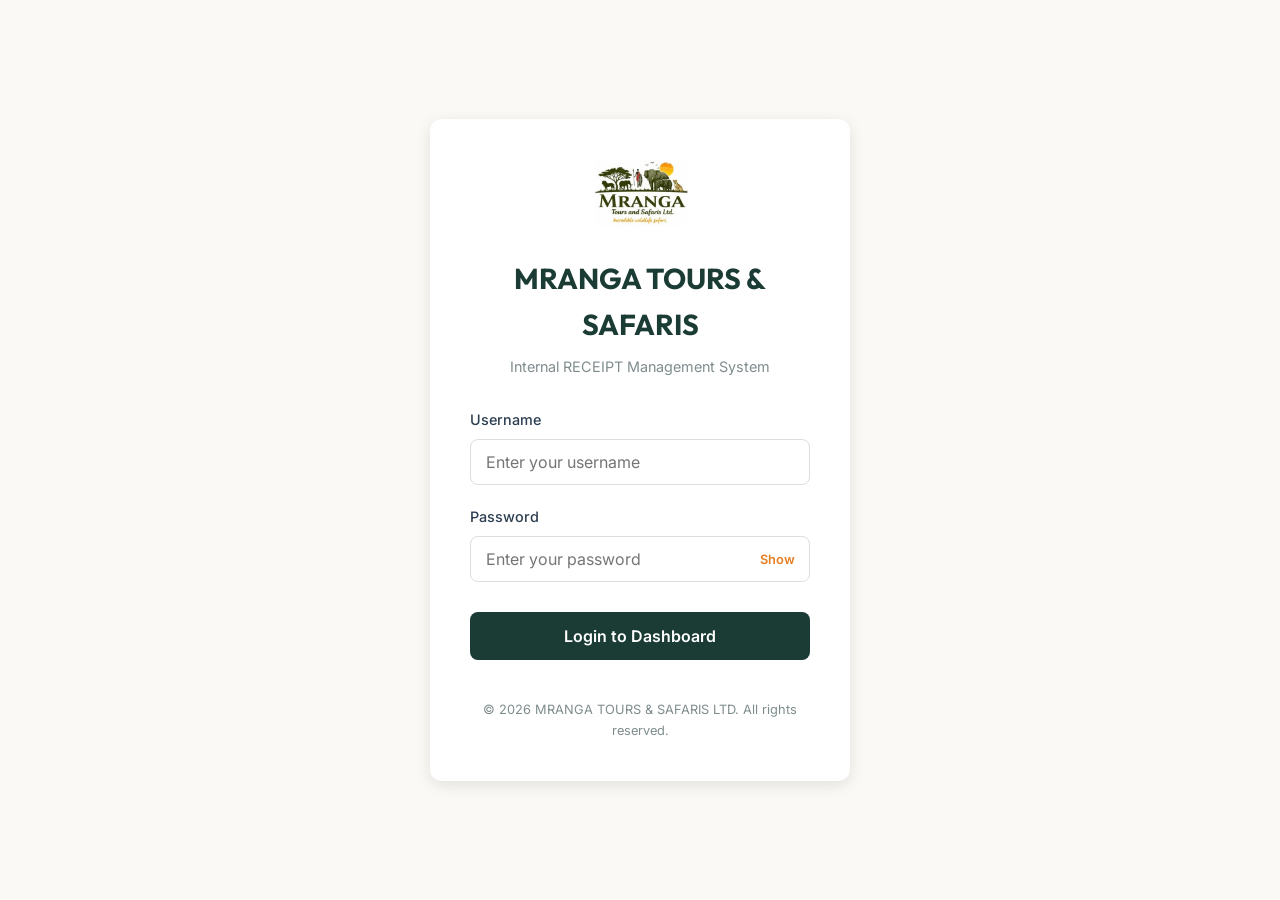
<file: index.html>
<!DOCTYPE html>
<html lang="en">
<head>
    <meta charset="UTF-8">
    <meta name="viewport" content="width=device-width, initial-scale=1.0">
    <title>Login - MRANGA TOURS & SAFARIS LTD - RECEIPT</title>
    <!-- Google Fonts: Inter and Outfit -->
    <link href="https://fonts.googleapis.com/css2?family=Inter:wght@400;500;600&family=Outfit:wght@600;700&display=swap" rel="stylesheet">
    <link rel="stylesheet" href="css/style.css">
</head>
<body class="login-body">
    <main class="login-container">
        <div class="login-card">
            <div class="login-header">
                <img src="assets/logo.png" alt="Mranga Tours & Safaris Ltd Logo" class="login-logo">
                <h1 class="login-title">MRANGA TOURS & SAFARIS</h1>
                <p class="login-subtitle">Internal RECEIPT Management System</p>
            </div>
            
            <form id="login-form">
                <div class="form-group">
                    <label for="username">Username</label>
                    <input type="text" id="username" name="username" placeholder="Enter your username" required>
                </div>
                
                <div class="form-group">
                    <label for="password">Password</label>
                    <div class="password-wrapper">
                        <input type="password" id="password" name="password" placeholder="Enter your password" required>
                        <button type="button" id="toggle-password" class="toggle-btn" aria-label="Toggle password visibility">
                            <span class="icon-show">Show</span>
                            <span class="icon-hide hidden">Hide</span>
                        </button>
                    </div>
                </div>
                
                <div id="error-message" class="error-message hidden">
                    Invalid username or password. Please try again.
                </div>
                
                <button type="submit" class="login-submit-btn">Login to Dashboard</button>
            </form>
            
            <footer class="login-footer">
                &copy; 2026 MRANGA TOURS & SAFARIS LTD. All rights reserved.
            </footer>
        </div>
    </main>

    <script src="js/auth.js"></script>
</body>
</html>
</file>
<file: css/style.css>
/* CSS Design System for MRANGA TOURS & SAFARIS LTD */

@import url('https://fonts.googleapis.com/css2?family=Inter:wght@400;500;600&family=Outfit:wght@600;700&display=swap');

:root {
    --primary-green: #1A3C34;
    --accent-orange: #E67E22;
    --light-beige: #FAF9F6;
    --text-dark: #2C3E50;
    --text-muted: #7F8C8D;
    --white: #FFFFFF;
    --error-red: #E74C3C;
    --shadow: 0 4px 15px rgba(0, 0, 0, 0.1);
    --border-radius: 8px;
    --card-radius: 12px;
}

* {
    margin: 0;
    padding: 0;
    box-sizing: border-box;
    font-family: 'Inter', sans-serif;
}

body {
    background-color: var(--light-beige);
    color: var(--text-dark);
    line-height: 1.6;
}

h1, h2, h3, h4, .section-title, .header-title {
    font-family: 'Outfit', sans-serif;
}

/* --- Login Page --- */
.login-body {
    display: flex;
    align-items: center;
    justify-content: center;
    min-height: 100vh;
}

.login-container {
    width: 100%;
    max-width: 420px;
}

.login-card {
    background: var(--white);
    padding: 40px;
    border-radius: var(--card-radius);
    box-shadow: var(--shadow);
    text-align: center;
}

.login-logo {
    width: 100px;
    margin-bottom: 20px;
}

.login-title {
    font-size: 1.8rem;
    color: var(--primary-green);
    margin-bottom: 8px;
}

.login-subtitle {
    color: var(--text-muted);
    font-size: 0.9rem;
    margin-bottom: 30px;
}

.form-group {
    text-align: left;
    margin-bottom: 20px;
}

label {
    display: block;
    font-weight: 500;
    margin-bottom: 8px;
    font-size: 0.9rem;
}

input, select, textarea {
    width: 100%;
    padding: 12px 15px;
    border: 1px solid #DDD;
    border-radius: var(--border-radius);
    font-size: 1rem;
    transition: border-color 0.3s ease;
}

input:focus, select:focus, textarea:focus {
    outline: none;
    border-color: var(--primary-green);
}

.password-wrapper {
    position: relative;
    display: flex;
    align-items: center;
}

.toggle-btn {
    position: absolute;
    right: 15px;
    background: none;
    border: none;
    color: var(--accent-orange);
    cursor: pointer;
    font-size: 0.8rem;
    font-weight: 600;
}

.login-submit-btn {
    width: 100%;
    padding: 14px;
    background: var(--primary-green);
    color: var(--white);
    border: none;
    border-radius: var(--border-radius);
    font-size: 1rem;
    font-weight: 600;
    cursor: pointer;
    margin-top: 10px;
    transition: background 0.3s ease;
}

.login-submit-btn:hover {
    background: #234d43;
}

.error-message {
    color: var(--error-red);
    font-size: 0.9rem;
    margin-bottom: 15px;
}

.login-footer {
    margin-top: 40px;
    font-size: 0.8rem;
    color: var(--text-muted);
}

.hidden {
    display: none !important;
}

/* --- Dashboard --- */
.dashboard-header {
    background: var(--primary-green);
    color: var(--white);
    padding: 15px 30px;
    display: flex;
    justify-content: space-between;
    align-items: center;
    box-shadow: var(--shadow);
}

.header-left {
    display: flex;
    align-items: center;
    gap: 15px;
}

.header-logo {
    height: 50px;
    background: white;
    border-radius: 5px;
    padding: 2px;
}

.header-title {
    font-size: 1.4rem;
    letter-spacing: 1px;
}

.user-display {
    margin-right: 20px;
    font-size: 0.9rem;
}

.logout-btn {
    background: var(--accent-orange);
    color: var(--white);
    border: none;
    padding: 8px 18px;
    border-radius: 5px;
    cursor: pointer;
    font-weight: 600;
}

.dashboard-main {
    padding: 30px;
}

.dashboard-grid {
    display: grid;
    grid-template-columns: 1fr 1fr;
    gap: 30px;
    max-width: 1400px;
    margin: 0 auto;
}

.section-card {
    background: var(--white);
    padding: 25px;
    border-radius: var(--card-radius);
    box-shadow: var(--shadow);
}

.section-title {
    color: var(--primary-green);
    margin-bottom: 25px;
    border-bottom: 2px solid var(--accent-orange);
    padding-bottom: 10px;
    display: inline-block;
}

.form-row {
    display: flex;
    gap: 15px;
    margin-bottom: 20px;
}

.form-group.half { flex: 1; }
.form-group.third { flex: 1; }
.form-group.quarter { flex: 1; }

textarea {
    resize: vertical;
    min-height: 80px;
}

.form-actions {
    display: flex;
    gap: 15px;
    margin-top: 20px;
}

.clear-btn {
    flex: 1;
    padding: 12px;
    background: #eee;
    color: var(--text-dark);
    border: none;
    border-radius: var(--border-radius);
    cursor: pointer;
    font-weight: 600;
}

.download-btn {
    flex: 2;
    padding: 12px;
    background: var(--accent-orange);
    color: var(--white);
    border: none;
    border-radius: var(--border-radius);
    cursor: pointer;
    font-weight: 600;
}

/* --- Receipt Card Preview --- */
.preview-container {
    position: sticky;
    top: 30px;
}

.preview-card {
    background: var(--white);
    width: 210mm; /* A4 width */
    min-height: 297mm; /* A4 height */
    padding: 40px;
    margin: 0 auto;
    box-shadow: 0 0 20px rgba(0,0,0,0.1);
    display: flex;
    flex-direction: column;
    color: #333;
}

.preview-header {
    display: flex;
    justify-content: space-between;
    align-items: flex-start;
    border-bottom: 2px solid var(--primary-green);
    padding-bottom: 20px;
    margin-bottom: 30px;
}

.preview-logo {
    width: 60px;
}

.preview-company-name {
    font-size: 1.4rem;
    color: var(--primary-green);
    margin-top: 10px;
}

.preview-title h3 {
    font-size: 2rem;
    color: var(--accent-orange);
}

.preview-details {
    display: flex;
    justify-content: space-between;
    margin-bottom: 30px;
    font-size: 0.9rem;
}

.preview-body {
    flex: 1;
}

.client-section, .package-section, .notes-section {
    margin-bottom: 25px;
}

.client-section h4, .package-section h4 {
    color: var(--primary-green);
    border-bottom: 1px solid #EEE;
    padding-bottom: 5px;
    margin-bottom: 15px;
    font-size: 1.1rem;
}

.preview-table {
    width: 100%;
    border-collapse: collapse;
    margin-bottom: 30px;
}

.preview-table th {
    background: #F8F9FA;
    border: 1px solid #EEE;
    padding: 12px;
    text-align: left;
    color: var(--primary-green);
}

.preview-table td {
    border: 1px solid #EEE;
    padding: 12px;
}

.text-right {
    text-align: right;
}

.grand-total-row {
    background: #F8F9FA;
    font-weight: 700;
    color: var(--primary-green);
    font-size: 1.2rem;
}

.preview-footer {
    border-top: 1px solid #EEE;
    padding-top: 20px;
    margin-top: 40px;
    display: flex;
    justify-content: space-between;
    font-size: 0.8rem;
    color: var(--text-muted);
}

.footer-tagline {
    font-style: italic;
    color: var(--accent-orange);
    font-weight: 600;
}

.download-message {
    background: var(--primary-green);
    color: white;
    padding: 15px;
    border-radius: 5px;
    margin-top: 20px;
    text-align: center;
}

/* --- Terms & Conditions --- */
.form-section-header {
    margin-top: 30px;
    margin-bottom: 15px;
    border-bottom: 1px solid #EEE;
    padding-bottom: 5px;
}

.subsection-title {
    font-size: 1.1rem;
    color: var(--primary-green);
}

.checkbox-group {
    display: flex;
    gap: 20px;
    background: #F9F9F9;
    padding: 12px;
    border-radius: var(--border-radius);
    border: 1px solid #DDD;
}

.checkbox-label {
    display: flex;
    align-items: center;
    gap: 8px;
    font-size: 0.95rem;
    cursor: pointer;
}

.checkbox-label input {
    width: auto;
}

.terms-section {
    margin-top: 20px;
    padding: 15px;
    background: #FDFDFD;
    border: 1px solid #EEE;
    border-radius: 5px;
}

.terms-section h5 {
    color: var(--primary-green);
    margin-bottom: 10px;
    font-size: 1rem;
    border-bottom: 1px solid #EEE;
    padding-bottom: 5px;
}

.terms-grid {
    display: grid;
    grid-template-columns: 1fr 1fr;
    gap: 10px;
    font-size: 0.85rem;
}

.term-item {
    margin-bottom: 5px;
}

.term-item strong {
    color: var(--primary-green);
}

.general-conditions {
    margin-top: 15px;
    padding-top: 10px;
    border-top: 1px dashed #DDD;
    font-size: 0.85rem;
    color: #333; /* Darker for better clarity */
}

.condition-item {
    display: flex;
    gap: 10px;
    margin-bottom: 10px;
    line-height: 1.5;
    align-items: flex-start;
}

.condition-label {
    font-weight: 700;
    color: var(--primary-green);
    min-width: 25px;
}

.condition-text {
    flex: 1;
}

/* Responsive */
@media (max-width: 1400px) {
    .preview-card {
        width: 100%;
        min-height: auto;
    }
}

@media (max-width: 992px) {
    .dashboard-container {
        flex-direction: column;
    }
    
    .form-section, .preview-section {
        width: 100%;
        position: static;
    }
    
    .preview-section {
        height: auto;
        padding-bottom: 20px;
    }

    .preview-card {
        margin: 0 auto;
    }
}

@media (max-width: 768px) {
    .form-row {
        flex-direction: column;
        gap: 15px;
    }
    
    .form-group.half, .form-group.quarter {
        width: 100%;
    }

    .preview-card {
        padding: 20px;
    }

    .preview-header img {
        height: 60px;
    }

    .preview-header h1 {
        font-size: 1.2rem;
    }

    h5 {
        font-size: 1.1rem;
    }

    .table-container {
        overflow-x: auto;
    }

    table th, table td {
        padding: 8px;
        font-size: 0.85rem;
    }

    .download-btn {
        padding: 15px;
        font-size: 1rem;
    }
}

@media (max-width: 480px) {
    .main-nav {
        padding: 10px 20px;
    }
    
    .branding .logo {
        height: 35px;
    }

    .dashboard-container {
        padding: 10px;
    }

    .form-section {
        padding: 20px;
    }
}

@media (max-width: 1024px) {
    .dashboard-grid {
        grid-template-columns: 1fr;
    }
    
    .preview-container {
        position: static;
    }
}
</file>
